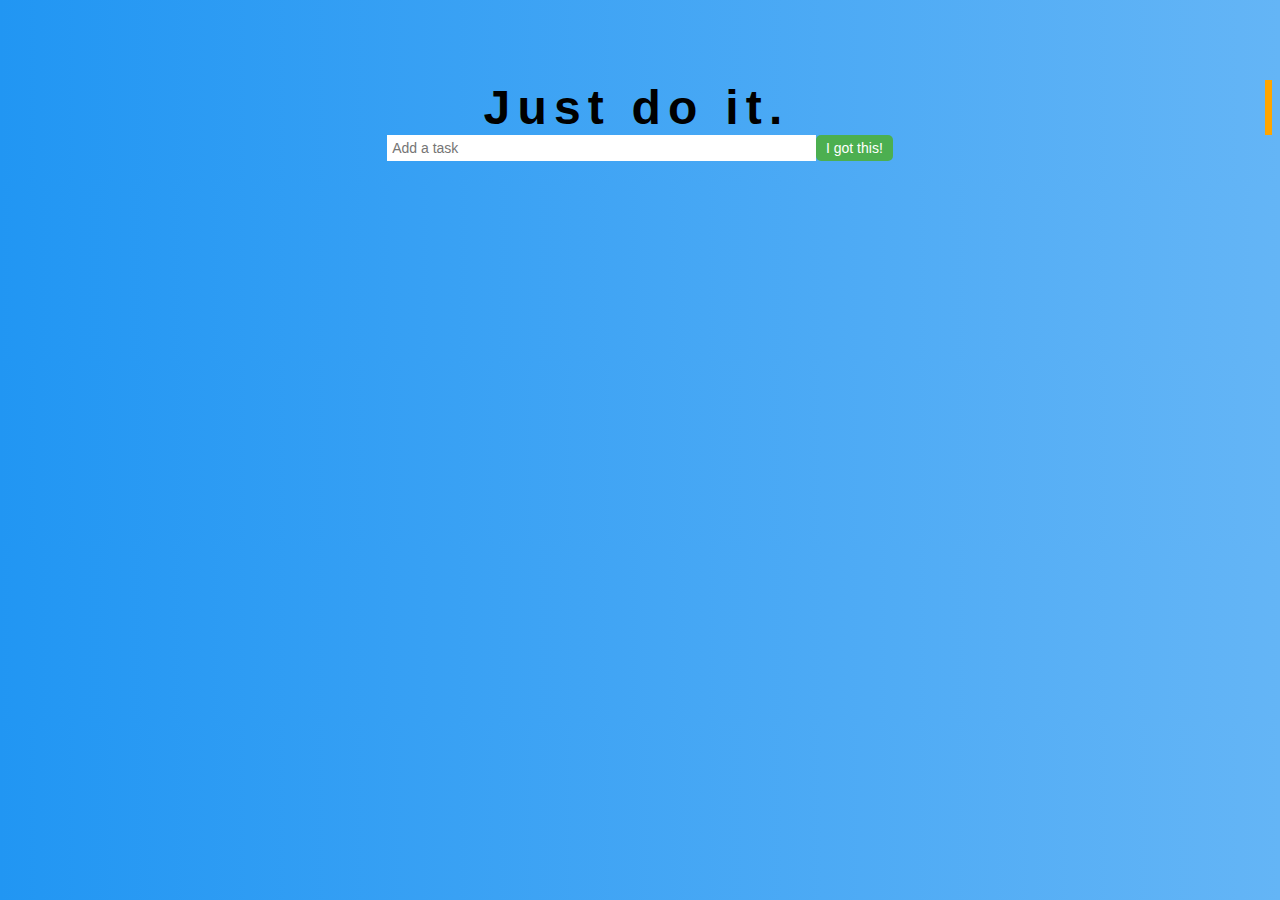
<file: To Do List Website/index.html>
<!DOCTYPE html>
<html>
<head>
  <title>To-Do List</title>
  <link rel="stylesheet" href="styles.css">
</head>
<body>
  <div class="header">
    <h1 id="typewriter">Just do it.</h1>
  </div>
  
  <div class="input-button-container">
    <input type="text" id="taskInput" placeholder="Add a task">
    <button id="doItButton">I got this!</button>
  </div>
  <ul id="taskList"></ul>
  <script src="script.js"></script>
</body>
</html>
</file>
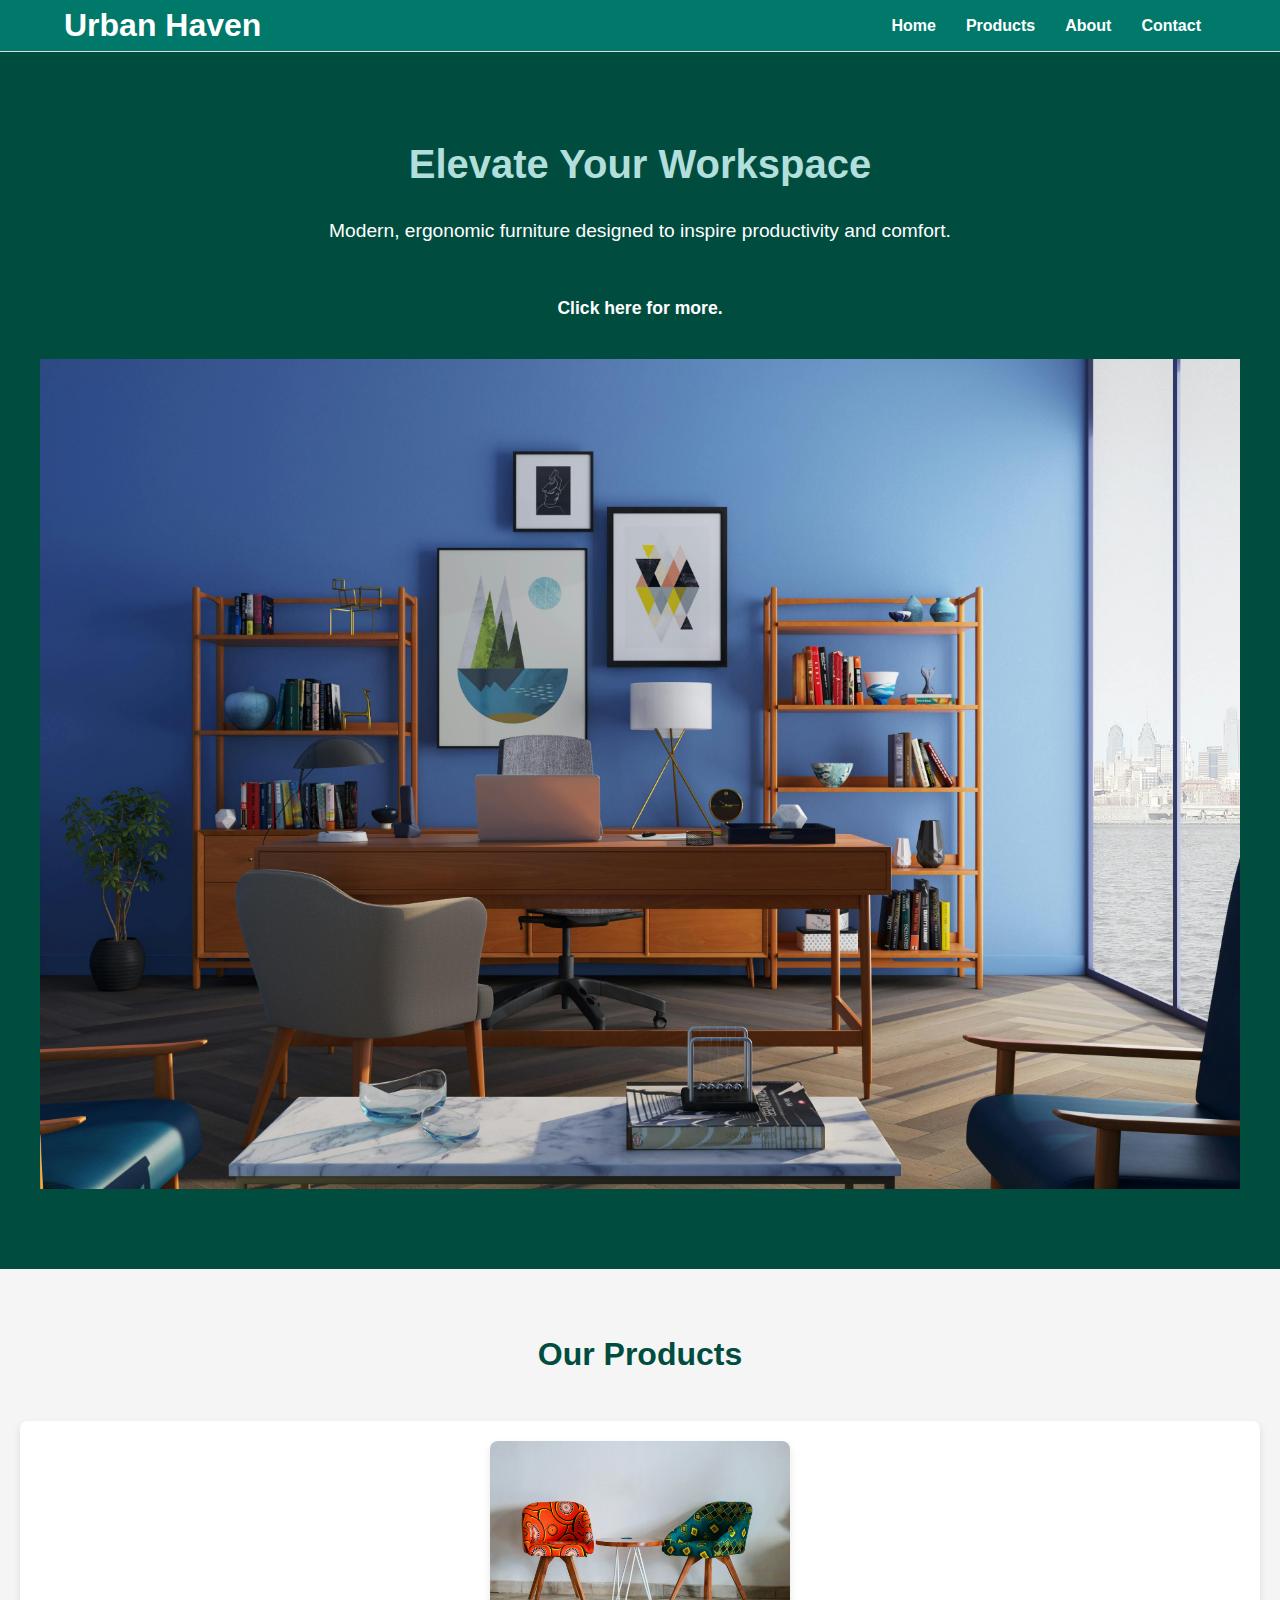
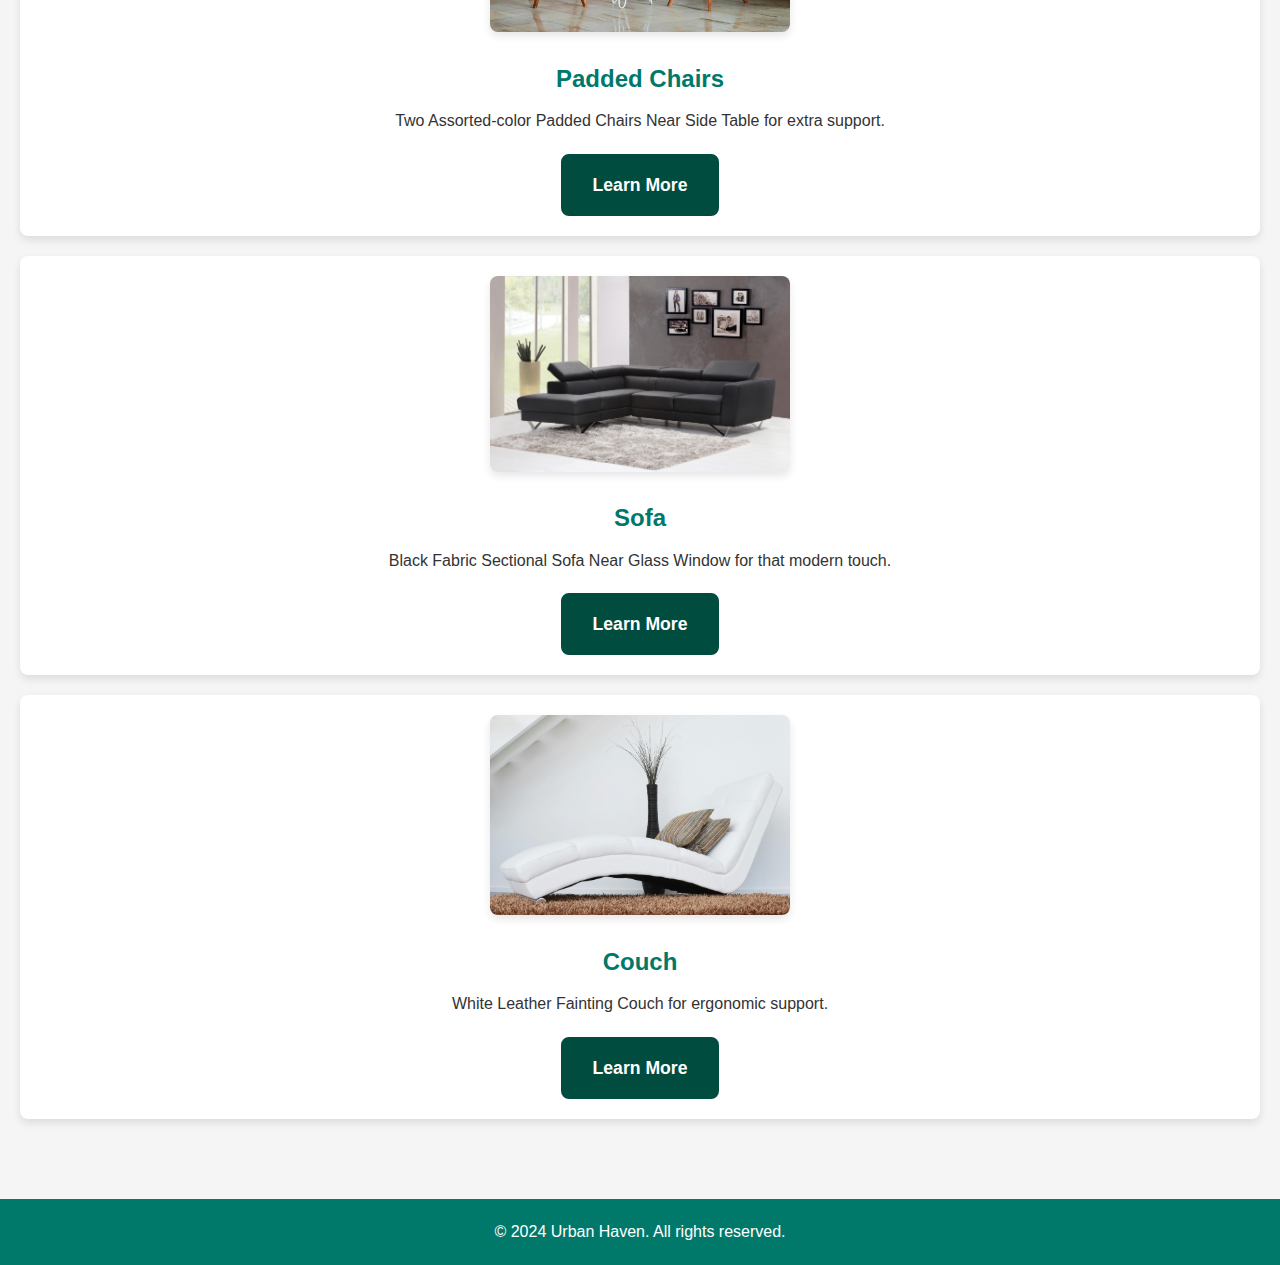
<file: Landing Page/landing.html>
<!DOCTYPE html>
<html lang="en">
<head>
    <meta charset="UTF-8">
    <meta name="viewport" content="width=device-width, initial-scale=1.0">
    <title>Urban Haven - Landing Page</title>
    <link rel="stylesheet" href="styles.css">
    <style>
        html {
            scroll-behavior: smooth;
        }
    </style>
</head>
<body>
    <header>
        <nav>
            <div class="container">
                <h1>Urban Haven</h1>
                <ul>
                    <li><a href="#">Home</a></li>
                    <li><a href="#">Products</a></li>
                    <li><a href="#">About</a></li>
                    <li><a href="#">Contact</a></li>
                </ul>
            </div>
        </nav>
        <section class="hero">
            <div class="hero-content">
                <h2>Elevate Your Workspace</h2>
                <p>Modern, ergonomic furniture designed to inspire productivity and comfort.</p>
                <a href="#products" class="cta-button">Click here for more.</a>
            </div>
            <img src="pic1.jpg" alt="Hero Image" class="hero-image">
        </section>
    </header>
    
    <section id="products" class="products">
        <div class="container">
            <h2>Our Products</h2>
            <div class="product">
                <img src="product1.jpg" alt="Product 1" class="product-image">
                <h3>Padded Chairs</h3>
                <p>Two Assorted-color Padded Chairs Near Side Table for extra support.</p>
                <a href="#" class="cta-button">Learn More</a>
            </div>
            <div class="product">
                <img src="product2.jpg" alt="Product 2" class="product-image">
                <h3>Sofa</h3>
                <p>Black Fabric Sectional Sofa Near Glass Window for that modern touch.
                </p>
                <a href="#" class="cta-button">Learn More</a>
            </div>
            <div class="product">
                <img src="product3.jpg" alt="Product 3" class="product-image">
                <h3>Couch</h3>
                <p>White Leather Fainting Couch for ergonomic support.
                </p>
                <a href="#" class="cta-button">Learn More</a>
            </div>
        </div>
    </section>
    
    <footer>
        <div class="container">
            <p>&copy; 2024 Urban Haven. All rights reserved.</p>
        </div>
    </footer>
</body>
</html>
</file>
<file: To Do List Website/styles.css>
body {
    font-family: Arial, sans-serif;
    text-align: center;
    background-image: linear-gradient(to right, #2196F3, #64B5F6);
  }
  
  .container {
    text-align: center;
  }
  
  .header {
    margin-top: 80px; 
  }
  
  .theme-selector {
    position: absolute;
    top: 20px;
    right: 20px;
  }
  
  .input-button-container {
    display: flex;
    align-items: center;
    justify-content: center;
    width: 40%;
    margin: 0 auto;
  }
  
  .input-button-container input {
    flex-grow: 1;
    border: none;
    padding: 5px;
    font-size: 14px;
  }
  
  .input-button-container button {
    padding: 5px 10px;
    font-size: 14px;
    background-color: #4CAF50;
    color: white;
    border: none;
    border-radius: 5px;
    cursor: pointer;
  }
  
  ul {
    list-style: none;
    padding: 0;
    margin: 20px 0;
  }
  
  li {
    margin: 10px 0;
    border: 1px solid #ccc;
    padding: 10px;
    border-radius: 5px;
    display: flex;
    align-items: center;
    justify-content: center;
  }
  
  li.completed .task-text {
    text-decoration: line-through !important;
  }
  
  .task-text {
    flex-grow: 1;
    margin-right: 10px;
  }
  
  button.check, button.delete {
    background: none;
    border: none;
    cursor: pointer;
    font-size: 16px;
    margin: 0 5px;
  }
  
  #typewriter {
    font-size: 3rem;
    overflow: hidden;
    border-right: .15em solid orange;
    white-space: nowrap;
    margin: 0 auto;
    letter-spacing: .15em;
    animation: typing 3.5s steps(30, end), blink 0.5s infinite alternate;
  }
  
  @keyframes typing {
    from {
      width: 0;
    }
    to {
      width: 100%;
    }
  }
  
  @keyframes blink {
    from {
      opacity: 1;
    }
    to {
      opacity: 0;
    }
  }
</file>
<file: Landing Page/styles.css>
* {
    margin: 0;
    padding: 0;
    box-sizing: border-box;
}

body {
    font-family: 'Helvetica Neue', Arial, sans-serif;
    color: #333;
    line-height: 1.6;
    background: linear-gradient(135deg, #f0f0f0 0%, #e0f7fa 100%); 
}

header {
    background: transparent; 
    padding: 0; 
    position: relative;
}

nav {
    display: flex;
    justify-content: center;
    align-items: center;
    border-bottom: 1px solid #ddd;
    background: #00796b; 
}

nav .container {
    display: flex;
    justify-content: space-between;
    align-items: center;
    width: 90%;
    max-width: 1200px;
    margin: 0 auto;
}

nav h1 {
    font-size: 2em;
    color: #fff;
}

nav ul {
    list-style: none;
    display: flex;
}

nav ul li {
    margin: 0 15px;
}

nav ul li a {
    text-decoration: none;
    color: #fff;
    font-weight: bold;
}

nav ul li a:hover {
    color: #b2dfdb; 
}

.hero {
    background: #004d40; 
    text-align: center;
    padding: 80px 20px;
    color: #fff;
}

.hero-content {
    max-width: 800px;
    margin: 0 auto;
}

.hero h2 {
    font-size: 2.5em;
    margin-bottom: 20px;
    color: #b2dfdb; 
}

.hero p {
    font-size: 1.2em;
    margin-bottom: 30px;
}

.cta-button {
    display: inline-block;
    padding: 10px 20px;
    font-size: 1em;
    color: #fff;
    background: #004d40; 
    text-decoration: none;
    border-radius: 5px;
}

.cta-button:hover {
    background: #00332e; 
}

.hero-image {
    width: 100%;
    max-width: 1200px;
    height: auto;
    display: block;
    margin: 20px auto 0;
}

.features {
    padding: 60px 20px;
    background: #fff;
}

.features .container {
    text-align: center;
}

.features h2 {
    margin-bottom: 40px;
    font-size: 2em;
    color: #004d40; 
}

.feature {
    margin: 20px 0;
}

.feature-image {
    width: 100%;
    max-width: 300px;
    height: auto;
    margin-bottom: 20px;
    border-radius: 8px;
    box-shadow: 0 4px 8px rgba(0, 0, 0, 0.2);
}

.feature h3 {
    font-size: 1.5em;
    margin-bottom: 10px;
    color: #00796b; 
}

footer {
    background: #00796b; 
    color: #fff;
    text-align: center;
    padding: 20px 0;
}

footer .container {
    max-width: 1200px;
    margin: 0 auto;
}

.products {
    padding: 60px 20px;
    background: #f5f5f5;
}

.products .container {
    text-align: center;
}

.products h2 {
    margin-bottom: 40px;
    font-size: 2em;
    color: #004d40;
}

.product {
    margin: 20px 0;
    padding: 20px;
    background: #fff;
    border-radius: 8px;
    box-shadow: 0 4px 8px rgba(0, 0, 0, 0.1);
}

.product-image {
    width: 100%;
    max-width: 300px;
    height: auto;
    margin-bottom: 20px;
    border-radius: 8px;
    box-shadow: 0 4px 8px rgba(0, 0, 0, 0.1);
}

.product h3 {
    font-size: 1.5em;
    margin-bottom: 10px;
    color: #00796b;
}

.product p {
    font-size: 1em;
    margin-bottom: 20px;
}

.product .cta-button {
    background: #004d40;
}

.product .cta-button:hover {
    background: #00332e;
}

.cta-button {
    display: inline-block;
    padding: 15px 30px;
    font-size: 1.1em;
    color: #fff;
    background: #004d40;
    text-decoration: none;
    border-radius: 8px;
    border: 2px solid #004d40;
    transition: background 0.3s, transform 0.3s;
    font-weight: bold;
}

.cta-button:hover {
    background: #00332e;
    transform: translateY(-3px);
}

.cta-button:active {
    background: #00221c;
    transform: translateY(0);
}
</file>
